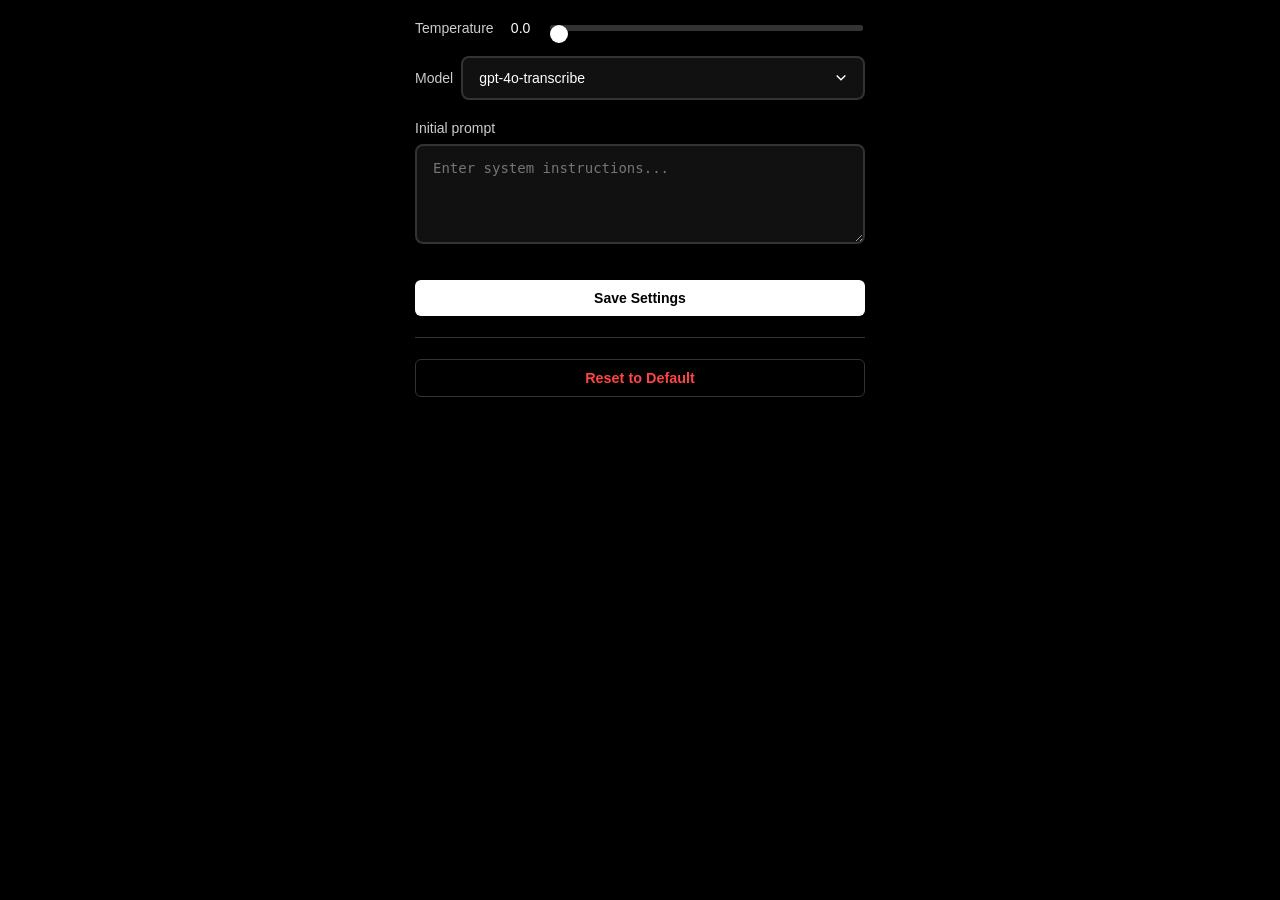
<file: frontend/settings/index.html>
<!DOCTYPE html>
<html lang="en">
<head>
    <meta charset="UTF-8">
    <meta name="viewport" content="width=device-width, initial-scale=1.0">
    <title>SayClip Settings</title>
    <link rel="stylesheet" href="style.css">
</head>
<body>
    <div class="container">

        <!-- Temperature -->
        <div class="input-group slider-group">
            <label for="temperature">Temperature</label>
            <span id="temperatureValue" class="temperature-value">0.0</span>
            <input type="range" id="temperature" class="slider-input" step="0.1" min="0" max="1" value="0">
        </div>

        <!-- Model -->
        <div class="input-group model-group">
            <label for="model">Model</label>
            <select id="model" class="rounded-input">
                <option value="gpt-4o-transcribe">gpt-4o-transcribe</option>
                <option value="gpt-4o-mini-transcribe">gpt-4o-mini-transcribe</option>
                <option value="gpt-4o-mini-transcribe-2025-12-15">gpt-4o-mini-transcribe-2025-12-15</option>
                <option value="whisper-1">whisper-1</option>
                <option value="gpt-4o-transcribe-diarize">gpt-4o-transcribe-diarize</option>
            </select>
        </div>

        <!-- Prompt -->
        <div class="input-group column">
            <label for="initialPrompt">Initial prompt</label>
            <textarea id="initialPrompt" class="rounded-input prompt-area" placeholder="Enter system instructions..."></textarea>
        </div>

        <!-- Actions -->
        <div class="actions">
            <button id="saveBtn" class="btn">Save Settings</button>
            <div class="separator"></div>
            <button id="resetBtn" class="btn reset-btn">Reset to Default</button>
        </div>
    </div>

    <script type="module" src="app.js"></script>
</body>
</html>
</file>
<file: frontend/settings/style.css>
:root {
    --font-family: -apple-system, BlinkMacSystemFont, 'Segoe UI', Roboto, sans-serif;
    --primary-color: #fff;
    --secondary-color: #ccc;
    --background-color: #000;
    --input-bg: #111;
    --input-border: #333;
    --accent-red: #ff4444;
    --transition-speed: 0.2s;
}

body {
    font-family: var(--font-family);
    -webkit-font-smoothing: antialiased;
    -moz-osx-font-smoothing: grayscale;
    background: var(--background-color);
    color: var(--primary-color);
    margin: 0;
    min-height: 100vh;
    display: flex;
    justify-content: center;
    padding: 20px;
    box-sizing: border-box;
}

.container {
    width: 100%;
    max-width: 450px;
    display: flex;
    flex-direction: column;
    gap: 1.25rem;
}

.input-group {
    display: flex;
    flex-direction: column;
    gap: 0.5rem;
}

.input-group.row {
    flex-direction: row;
    align-items: center;
    justify-content: space-between;
}

.input-group.slider-group {
    flex-direction: row;
    align-items: center;
    gap: 0.75rem;
}

.input-group.slider-group label {
    flex-shrink: 0;
    margin: 0;
}

.input-group.model-group {
    flex-direction: row;
    align-items: center;
    gap: 0.5rem;
}

.input-group.model-group label {
    flex-shrink: 0;
}

.input-group.model-group .rounded-input {
    flex-grow: 1;
    width: 0; /* Let flex-grow handle the width */
    cursor: pointer;
}

/* Custom layout for Temperature to align nicely */
.input-group.row.right-align {
    justify-content: flex-end;
    gap: 10px;
}

label {
    font-size: 14px; /* Explicitly matching setup */
    font-weight: 500;
    color: var(--secondary-color);
    white-space: nowrap;
}

.rounded-input {
    width: 100%;
    /* Start matching setup-input */
    padding: 12px 16px;
    border: 2px solid #333;
    background: #111;
    color: var(--primary-color);
    border-radius: 8px;
    font-size: 14px;
    transition: all var(--transition-speed) ease;
    box-sizing: border-box;
    /* End matching setup-input */
}

select.rounded-input {
    appearance: none;
    -webkit-appearance: none;
    background-image: url("data:image/svg+xml,%3Csvg xmlns='http://www.w3.org/2000/svg' width='12' height='12' viewBox='0 0 12 12'%3E%3Cpath fill='%23fff' d='M6 8.825L1.175 4 2.238 2.938 6 6.7l3.763-3.762L10.825 4z'/%3E%3C/svg%3E");
    background-repeat: no-repeat;
    background-position: right 16px center;
    background-size: 12px;
    padding-right: 40px;
}

.rounded-input:focus {
    outline: none;
    border-color: var(--primary-color);
    background: #161616;
}

/* Adjust row inputs to not span full width immediately if in row */
.input-group.row .rounded-input {
    flex-grow: 1;
}

.number-input {
    width: 90px;
    flex-grow: 0 !important;
    text-align: left;
    font-variant-numeric: tabular-nums;
    /* Fix for the arrows offset */
    padding-right: 25px;
}

/* Slider styling */
.temperature-value {
    font-size: 14px;
    font-weight: 500;
    color: var(--primary-color);
    font-variant-numeric: tabular-nums;
    min-width: 30px;
    text-align: center;
    margin: 0;
    flex-shrink: 0;
}

.slider-input {
    width: 100%;
    height: 6px;
    border-radius: 3px;
    background: #333;
    outline: none;
    -webkit-appearance: none;
    appearance: none;
    cursor: pointer;
    flex-grow: 1;
    min-width: 150px;
}

.slider-input::-webkit-slider-thumb {
    -webkit-appearance: none;
    appearance: none;
    width: 18px;
    height: 18px;
    border-radius: 50%;
    background: var(--primary-color);
    cursor: pointer;
    transition: all var(--transition-speed) ease;
    border: 2px solid transparent;
}

.slider-input::-webkit-slider-thumb:hover {
    transform: scale(1.2);
    box-shadow: 0 0 8px rgba(255, 255, 255, 0.3);
}

.slider-input::-moz-range-thumb {
    width: 18px;
    height: 18px;
    border-radius: 50%;
    background: var(--primary-color);
    cursor: pointer;
    transition: all var(--transition-speed) ease;
    border: 2px solid transparent;
}

.slider-input::-moz-range-thumb:hover {
    transform: scale(1.2);
    box-shadow: 0 0 8px rgba(255, 255, 255, 0.3);
}

.slider-input::-webkit-slider-runnable-track {
    background: linear-gradient(to right, #333 0%, #333 100%);
    height: 6px;
    border-radius: 3px;
}

.slider-input::-moz-range-track {
    background: transparent;
    border: none;
}

.slider-input::-moz-range-progress {
    background: #555;
    height: 6px;
    border-radius: 3px;
}

/* Remove this specific rule as we are handling it in .number-input now */
.number-input[type="number"] {
    /* text-align: left; handled above */
}

.prompt-area {
    min-height: 100px;
    resize: vertical;
    line-height: 1.5;
}

.actions {
    display: flex;
    flex-direction: column;
    gap: 1rem;
    margin-top: 1rem;
}

.btn {
    width: 100%;
    padding: 10px 20px; /* Matching setup-button padding */
    font-size: 14px; /* Matching setup-button font size */
    font-weight: 600;
    border-radius: 6px; /* Matching setup-button radius (was 999px) */
    cursor: pointer;
    transition: all var(--transition-speed) ease;
    text-align: center;
    border: none;
}

#saveBtn {
    background: var(--primary-color);
    color: var(--background-color); /* Correct contrast color */
}

#saveBtn:hover {
    background: var(--secondary-color);
    transform: translateY(-2px); /* Matching setup-button hover effect */
}

#saveBtn:active {
    transform: translateY(0);
}

.separator {
    height: 1px;
    background: #333;
    width: 100%;
    margin: 5px 0;
}

.reset-btn {
    background: transparent;
    color: var(--accent-red);
    border: 1px solid #333;
    font-size: 0.9rem;
    padding: 10px;
}

.reset-btn:hover {
    border-color: var(--accent-red);
    background: rgba(255, 68, 68, 0.1);
}
</file>
